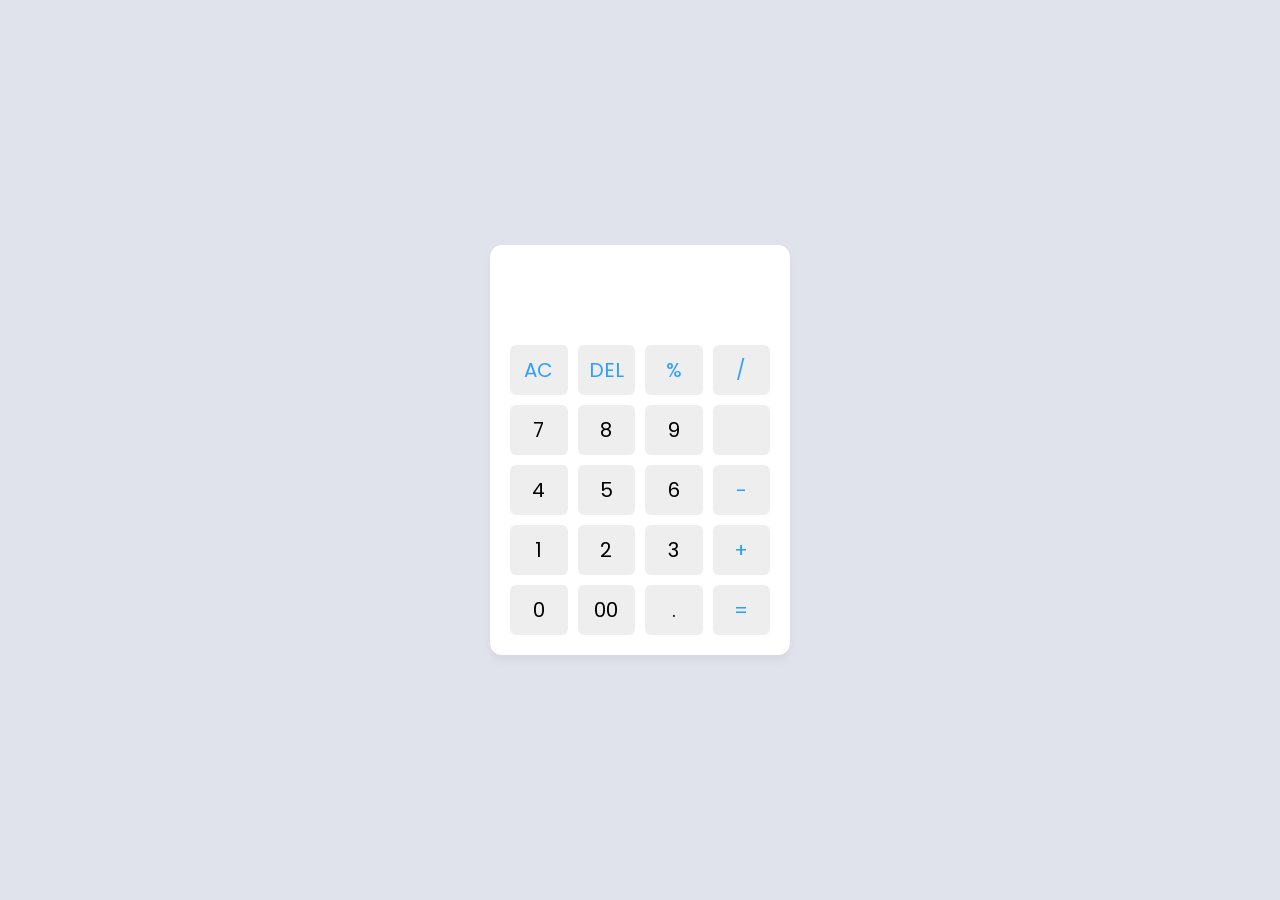
<file: calculator/index.html>
<!DOCTYPE html>
<html lang="en">
  <head>
    <meta charset="UTF-8" />
    <meta http-equiv="X-UA-Compatible" content="IE=edge" />
    <meta name="viewport" content="width=device-width, initial-scale=1.0" />
    <title>Calculator in HTML CSS & JavaScript</title>
    <link rel="stylesheet" href="style.css" />
  </head>
  <body>
    <div class="container">
      <input type="text" class="display" />

      <div class="buttons">
        <button class="operator" data-value="AC">AC</button>
        <button class="operator" data-value="DEL">DEL</button>
        <button class="operator" data-value="%">%</button>
        <button class="operator" data-value="/">/</button>

        <button data-value="7">7</button>
        <button data-value="8">8</button>
        <button data-value="9">9</button>
        <button class="operator" data-value=""></button>

        <button data-value="4">4</button>
        <button data-value="5">5</button>
        <button data-value="6">6</button>
        <button class="operator" data-value="-">-</button>

        <button data-value="1">1</button>
        <button data-value="2">2</button>
        <button data-value="3">3</button>
        <button class="operator" data-value="+">+</button>

        <button data-value="0">0</button>
        <button data-value="00">00</button>
        <button data-value=".">.</button>
        <button class="operator" data-value="=">=</button>
      </div>
    </div>

    <script src="script.js"></script>
  </body>
</html>
</file>
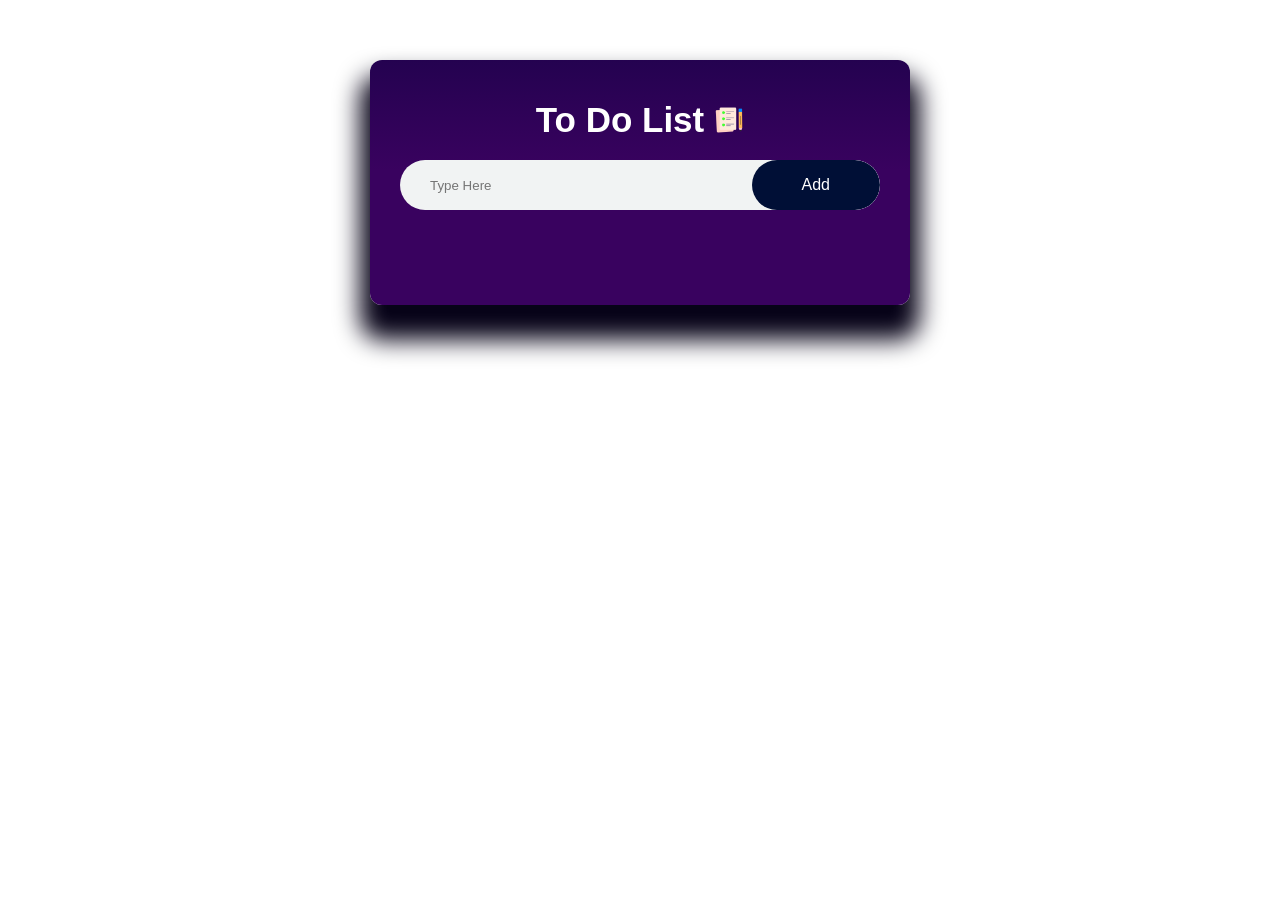
<file: To do webapp/index.html>
<!DOCTYPE html>
<html lang="en">

<head>
  <meta charset="UTF-8">
  <meta name="viewport" content="width=device-width, initial-scale=1.0">
  <title>ToDo List</title>
  <link rel="stylesheet" href="style.css">
</head>
<body>
  <div class="container">
    <div class="todo-app">
      <h2>To Do List <img src="images/icon.png"></h2>
      <div class="row"> 
        <input type="text" id="input-box" placeholder="Type Here">
        <button onclick="addTask()">Add</button>
      </div>
      <ul id="list-container"></ul>
    </div>
  </div>
 
  <script src="script.js"></script>
</body>

</html>
</file>
<file: calculator/style.css>
@import url("https://fonts.googleapis.com/css2?family=Poppins:wght@300;400;500;600;700&display=swap");
* {
  margin: 0;
  padding: 0;
  box-sizing: border-box;
  font-family: "Poppins", sans-serif;
}
body {
  height: 100vh;
  display: flex;
  align-items: center;
  justify-content: center;
  background: #e0e3eb;
}
.container {
  position: relative;
  max-width: 300px;
  width: 100%;
  border-radius: 12px;
  padding: 10px 20px 20px;
  background: #fff;
  box-shadow: 0 5px 10px rgba(0, 0, 0, 0.05);
}
.display {
  height: 80px;
  width: 100%;
  outline: none;
  border: none;
  text-align: right;
  margin-bottom: 10px;
  font-size: 25px;
  color: #000e1a;
  pointer-events: none;
}
.buttons {
  display: grid;
  grid-gap: 10px;
  grid-template-columns: repeat(4, 1fr);
}
.buttons button {
  padding: 10px;
  border-radius: 6px;
  border: none;
  font-size: 20px;
  cursor: pointer;
  background-color: #eee;
}
.buttons button:active {
  transform: scale(0.99);
}
.operator {
  color: #2f9fff;
}
</file>
<file: To do webapp/style.css>
* {
  margin: 0;
  padding: 0;
  font-family: 'Poppins', sans-serif;
  box-sizing: border-box;
  overflow-x: hidden;
}

.container {
  width: 100%;
  min-height: 100vh;
  background-image: url(https://img.freepik.com/free-vector/halftone-background-with-circles_23-2148907689.jpg);
  padding: 10px;
}

.todo-app {
  width: 100%;
  max-width: 540px;
  background: rgb(45, 2, 73);
  background: linear-gradient(0deg, rgb(57, 2, 95) 55%, rgb(36, 2, 80) 100%);
  box-shadow: 0 25px 25px 10px #070318;
  margin: 50px auto 20px;
  padding: 40px 30px 70px;
  border-radius: 12px;
}

.todo-app h2 {
  font-size: 35px;
  color: #ffffff;
  display: flex;
  justify-content: center;
  align-items: center;
  margin-bottom: 20px;
}

.todo-app h2 img {
  width: 30px;
  margin-left:10px;
}

.row {
  display: flex;
  align-items: center;
  justify-content: space-between;
  background: #f1f3f3;
  border-radius: 30px;
  padding-left: 20px;
  margin-bottom: 25px;
}

input {
  flex: 1;
  border: none;
  outline: none;
  background: transparent;
  padding: 10px;
  font-weight: 18px;
}


button {
  outline: none;
  border: none;
  padding: 16px 50px;
  background: #000f36;
  color: #ffffff;
  font-size: 16px;
  cursor: pointer;
  border-radius: 40px;
}

button:hover {
  background-color: #290127;
  color: #ffffff;
}


ul li {
  list-style: none;
  font-size: 17px;
  padding:12px 8px 12px 50px;
  user-select: none;
  cursor: pointer;
  position:relative;
  color: #fffefe;
}

ul li::before {
  content: "";
  position: absolute;
  height: 28px;
  width: 28px;
  border-radius: 50%;
  background-image: url(images/unchecked.png);
  background-size: cover;
  background-position: center;
  top: 12px;
  left:8px;
}

ul li.checked {
  color: #f27f7f;
  text-decoration: line-through;
}

ul li.checked::before {
  background-image: url(images/checked.png);
}

ul li span {
  position: absolute;
  right: 0;
  top: 5px;
  width: 30px;
  height: 30px;
  font-size: 22px;
  color: #fffefe;
  line-height: 30px;
  text-align: center;
  border-radius: 50%;
}

ul li span:hover {
  background: #89898e;
}
</file>
